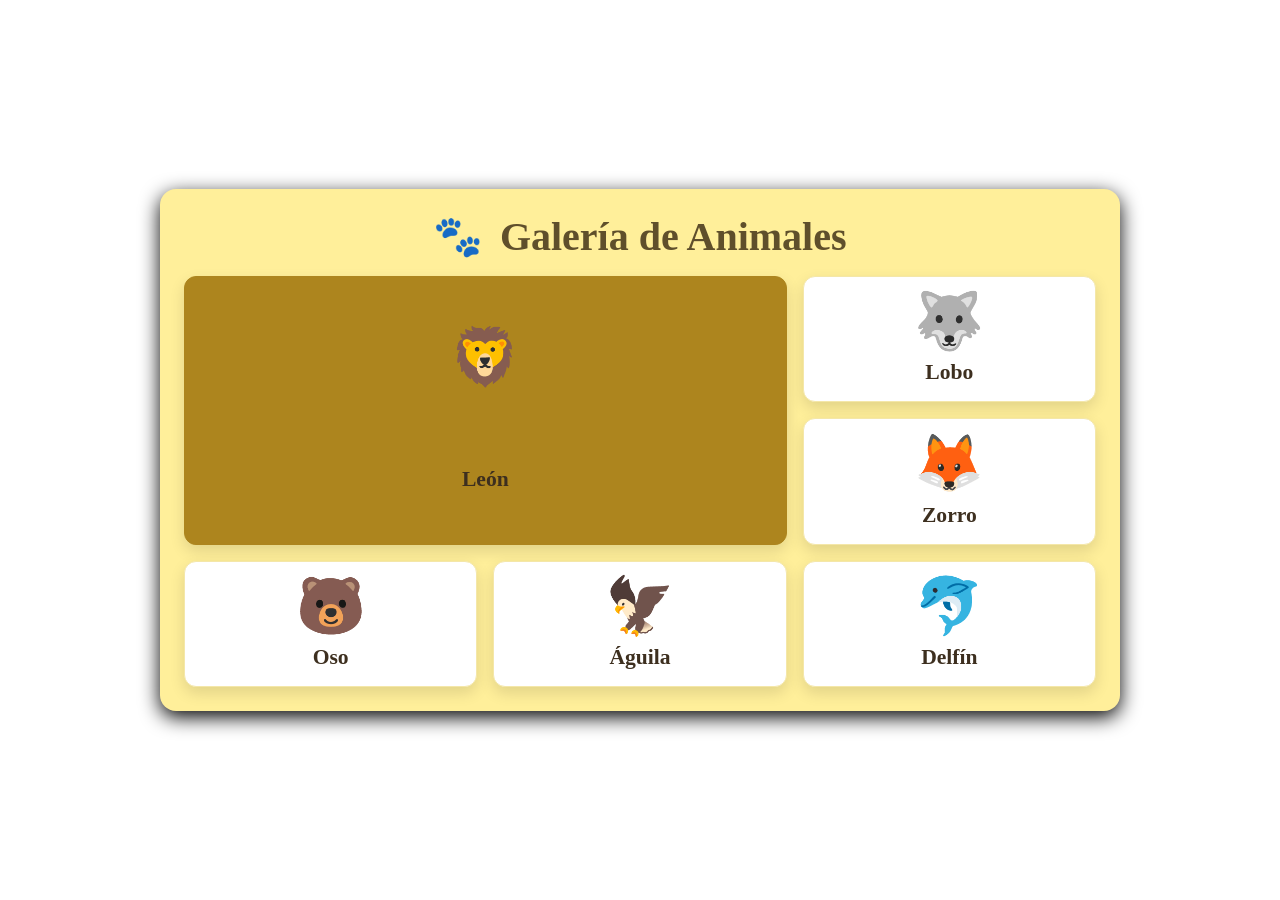
<file: Tarea 3 Grid-HTML Y CSS/index.html>
<!DOCTYPE html>
<html lang="es">
<head>
  <meta charset="UTF-8" />
  <meta name="viewport" content="width=device-width, initial-scale=1.0" />
  <title>Galería de Animales</title>
  <link rel="stylesheet" href="CSS/css.css" />
</head>
<body>
  <main class="contenedor">
    <h1 class="titulo"><span>🐾</span> Galería de Animales</h1>

    <section class="grid-galeria">
      <div class="card grande">
        <div class="emoji">🦁</div>
        <h2>León</h2>
      </div>

      <div class="card mediano">
        <div class="emoji">🐺</div>
        <h2>Lobo</h2>
      </div>

      <div class="card mediano">
        <div class="emoji">🦊</div>
        <h2>Zorro</h2>
      </div>

      <div class="card Pequeño">
        <div class="emoji">🐻</div>
        <h2>Oso</h2>
      </div>

      <div class="card Pequeño">
        <div class="emoji">🦅</div>
        <h2>Águila</h2>
      </div>

      <div class="card Pequeño">
        <div class="emoji">🐬</div>
        <h2>Delfín</h2>
      </div>
    </section>
  </main>
</body>
</html>
</file>
<file: Tarea 3 Grid-HTML Y CSS/CSS/css.css>
* {
  box-sizing: border-box;
  margin: 0;
  padding: 0;
}
body {
  background-color: white;
  color: gray;
  min-height: 100vh;
  display: grid;
  place-items: center;
  padding: 1rem;
}
.contenedor {
  width: min(100%, 960px);
  background: #ffef9a;
  border-radius: 16px;
  padding: 1.5rem;
  box-shadow: 0 6px 20px black;
}
.titulo {
  text-align: center;
  font-size: clamp(1.75rem, 4vw, 2.5rem);
  font-weight: 900;
  color: #5f4f2b;
  margin-bottom: 1rem;
}
.titulo span {
  margin-right: 0.4rem;
}
.grid-galeria {
  display: grid;
  gap: 1rem;
  grid-template-columns: repeat(3, minmax(0, 1fr));
  grid-template-rows: repeat(2, minmax(0, 1fr));
  grid-auto-rows: minmax(120px, auto);
}
.card {
  background: white;
  border-radius: 12px;
  box-shadow: 0 6px 15px rgba(0, 0, 0, 0.12);
  border: 1px solid #f4e7a9;
  text-align: center;
  padding: 1rem;
  display: grid;
  place-items: center;
}
.card h2 {
  margin-top: 0.7rem;
  font-size: 1.35rem;
  color: #3d2f1f;
}
.emoji {
  font-size: 3.5rem;
  line-height: 1;
}
.grande {
  grid-column: 1 / span 2;
  grid-row: 1 / span 2;
  background: #ad851e;
  border: 1px solid #ad851e;
}
.mediano {
  grid-column: auto;
  grid-row: auto;
}
.Pequeño {
  grid-column: auto;
  grid-row: auto;
}
</file>
